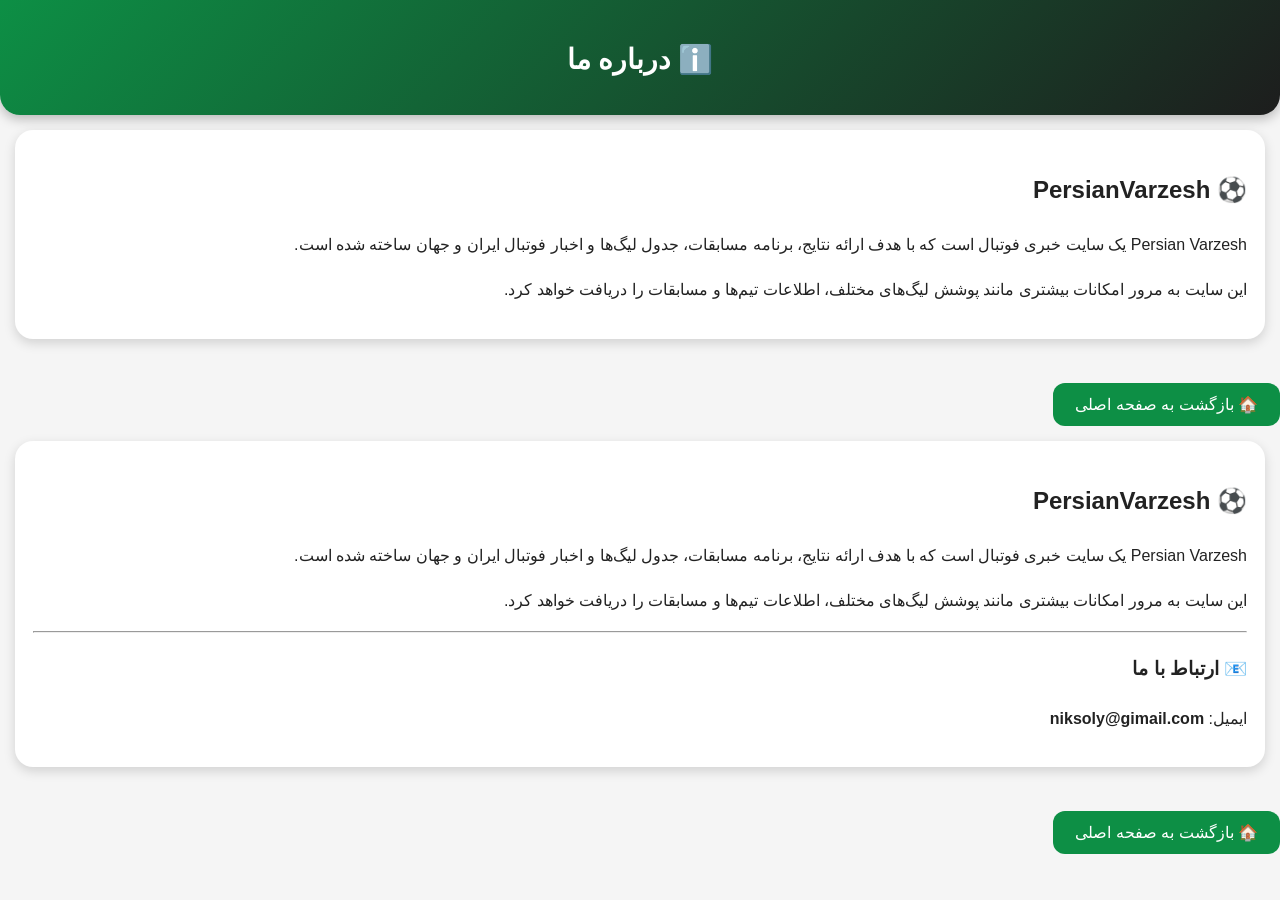
<file: about.html>
<!DOCTYPE html>
<html lang="fa" dir="rtl">
<head>
<meta charset="UTF-8">
<meta name="viewport" content="width=device-width, initial-scale=1.0">
<title>درباره ما</title>
<link rel="stylesheet" href="style.css">
</head>

<body>

<header>
<h1>ℹ️ درباره ما</h1>
</header>

<div class="card">

<h2>⚽ PersianVarzesh</h2>

<p>Persian Varzesh 
 یک سایت خبری فوتبال است که با هدف ارائه نتایج، برنامه مسابقات، جدول لیگ‌ها و اخبار فوتبال ایران و جهان ساخته شده است.
</p>

<p>
این سایت به مرور امکانات بیشتری مانند پوشش لیگ‌های مختلف، اطلاعات تیم‌ها و مسابقات را دریافت خواهد کرد.
</p>

</div>

<br>

<a href="index.html">
<button>🏠 بازگشت به صفحه اصلی</button>
</a>

</body>
</html><div class="card">

<h2>⚽ PersianVarzesh</h2>

<p>
Persian Varzesh یک سایت خبری فوتبال است که با هدف ارائه نتایج، برنامه مسابقات، جدول لیگ‌ها و اخبار فوتبال ایران و جهان ساخته شده است.
</p>

<p>
این سایت به مرور امکانات بیشتری مانند پوشش لیگ‌های مختلف، اطلاعات تیم‌ها و مسابقات را دریافت خواهد کرد.
</p>

<hr>

<h3>📧 ارتباط با ما</h3>

<p>
ایمیل:
<b>niksoly@gimail.com</b>
</p>

</div>

<br>

<a href="index.html">
<button>🏠 بازگشت به صفحه اصلی</button>
</a>
</file>
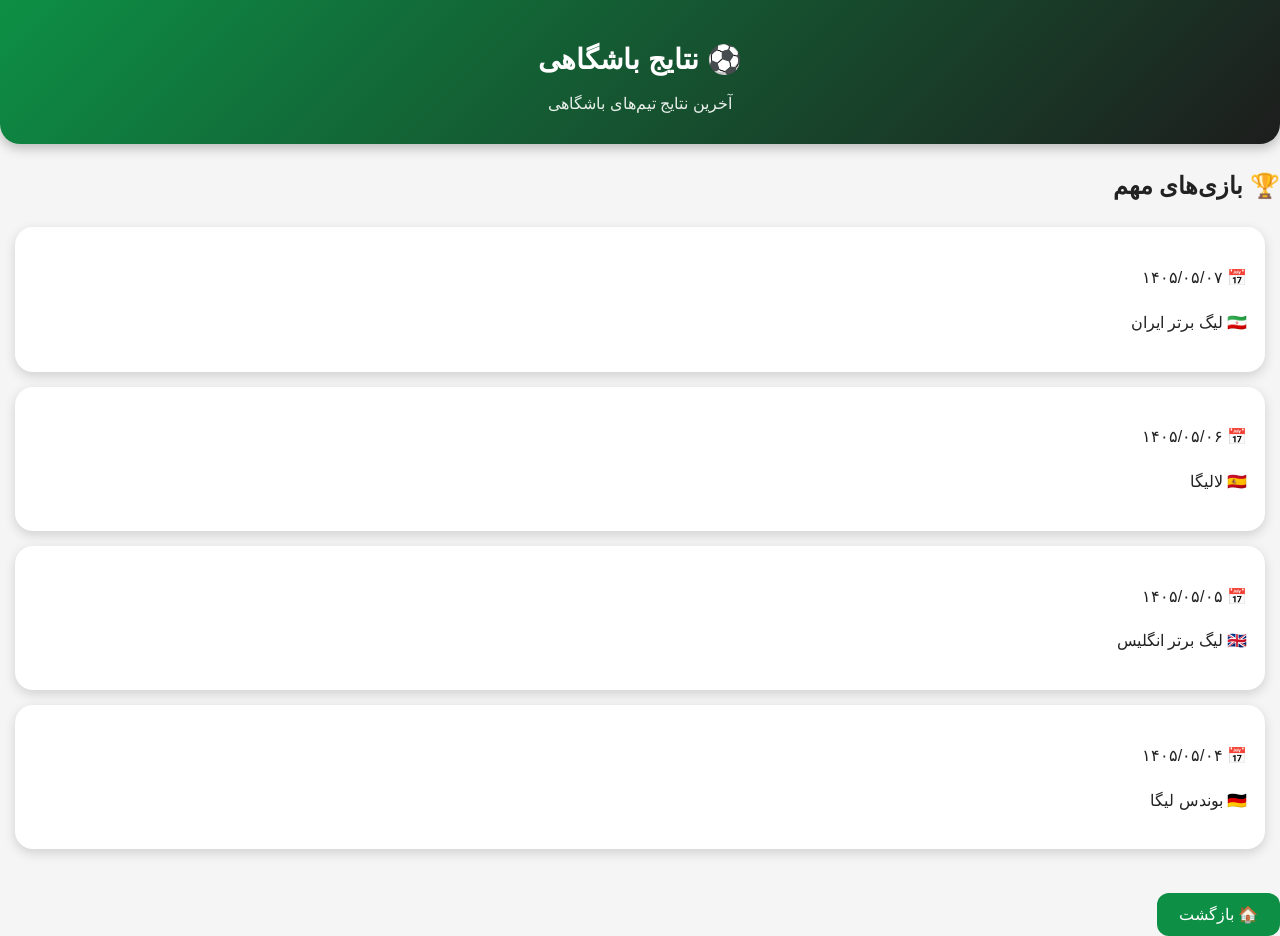
<file: club.html>
<!DOCTYPE html>
<html lang="fa" dir="rtl">

<head>

<meta charset="UTF-8">

<meta name="viewport" content="width=device-width, initial-scale=1.0">

<title>نتایج باشگاهی</title>

<link rel="stylesheet" href="style.css">

</head>


<body>


<header>

<h1>
⚽ نتایج باشگاهی
</h1>

<p>
آخرین نتایج تیم‌های باشگاهی
</p>

</header>




<h2>🏆 بازی‌های مهم</h2>



<div class="card">

<h3>

</h3>

<p>
📅 ۱۴۰۵/۰۵/۰۷
</p>

<p>
🇮🇷 لیگ برتر ایران
</p>

</div>



<div class="card">

<h3>

</h3>

<p>
📅 ۱۴۰۵/۰۵/۰۶
</p>

<p>
🇪🇸 لالیگا
</p>

</div>



<div class="card">

<h3>

</h3>

<p>
📅 ۱۴۰۵/۰۵/۰۵
</p>

<p>
🇬🇧 لیگ برتر انگلیس
</p>

</div>



<div class="card">

<h3>

</h3>

<p>
📅 ۱۴۰۵/۰۵/۰۴
</p>

<p>
🇩🇪 بوندس لیگا
</p>

</div>





<br>


<a href="index.html">

<button>
🏠 بازگشت
</button>

</a>




<script src="script.js"></script>


</body>

</html>
</file>
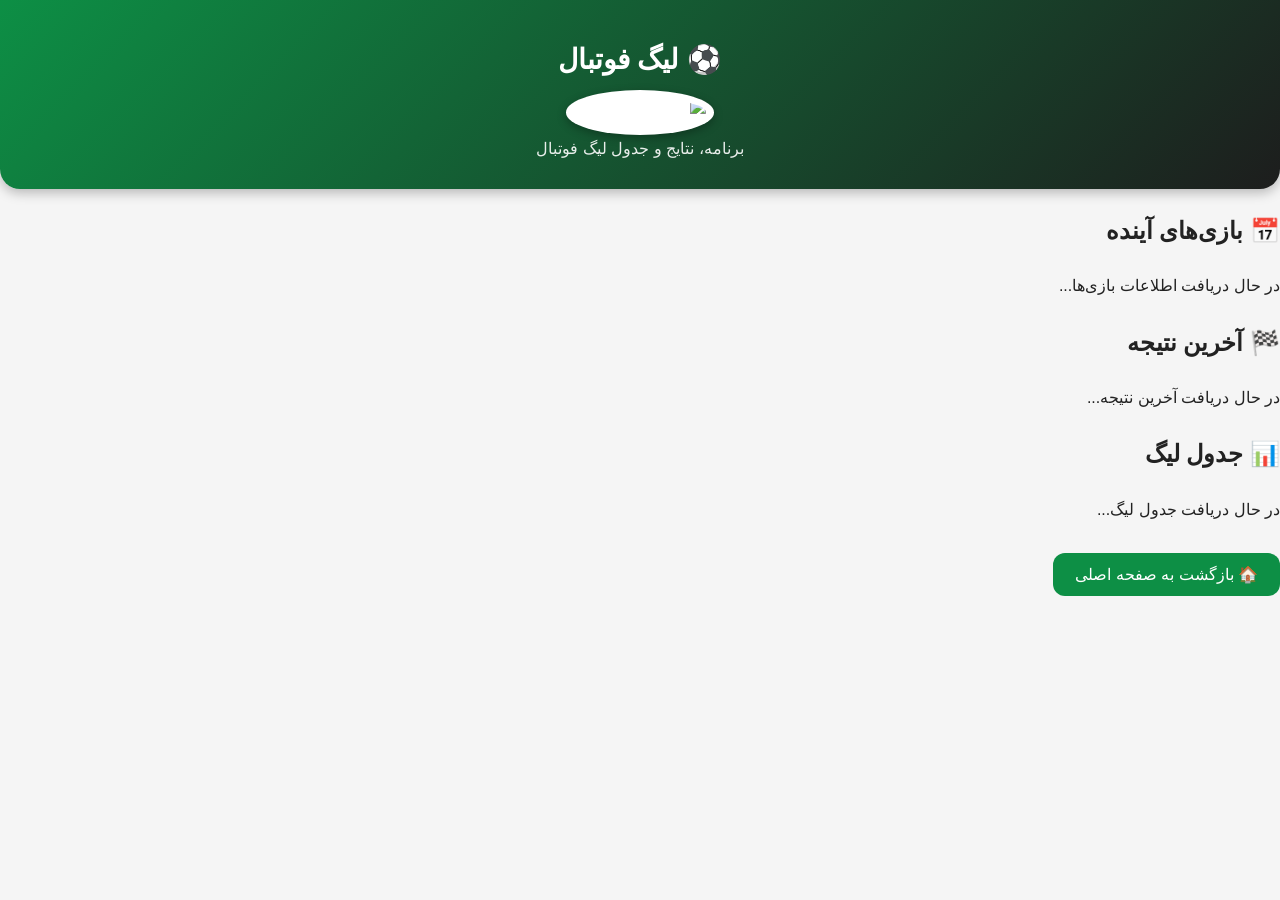
<file: league.html>
<!DOCTYPE html>
<html lang="fa" dir="rtl">

<head>

    <meta charset="UTF-8">

    <meta name="viewport" content="width=device-width, initial-scale=1.0">

    <!-- SEO -->
    <title>لیگ فوتبال | نتایج، جدول و بازی‌های آینده | پرشین ورزش</title>

    <meta
        name="description"
        content="مشاهده نتایج، جدول و بازی‌های آینده لیگ‌های معتبر فوتبال در پرشین ورزش."
    >

    <meta
        name="robots"
        content="index, follow, max-image-preview:large"
    >

    <meta name="author" content="Persian Varzesh">

    <link
        rel="canonical"
        id="canonicalLink"
        href="https://nikanstudio.github.io/Iranvarzesh/league.html"
    >

    <!-- Open Graph -->

    <meta property="og:type" content="website">

    <meta
        property="og:title"
        id="ogTitle"
        content="لیگ فوتبال | پرشین ورزش"
    >

    <meta
        property="og:description"
        id="ogDescription"
        content="نتایج، جدول و بازی‌های آینده لیگ فوتبال در پرشین ورزش."
    >

    <meta
        property="og:site_name"
        content="پرشین ورزش"
    >

    <meta
        property="og:locale"
        content="fa_IR"
    >

    <meta
        property="og:url"
        id="ogUrl"
        content="https://nikanstudio.github.io/Iranvarzesh/league.html"
    >

    <meta
        property="og:image"
        content="https://nikanstudio.github.io/Iranvarzesh/logo.png"
    >

    <!-- Twitter -->

    <meta
        name="twitter:card"
        content="summary_large_image"
    >

    <meta
        name="twitter:title"
        id="twitterTitle"
        content="لیگ فوتبال | پرشین ورزش"
    >

    <meta
        name="twitter:description"
        id="twitterDescription"
        content="نتایج، جدول و بازی‌های آینده لیگ فوتبال."
    >

    <meta
        name="twitter:image"
        content="https://nikanstudio.github.io/Iranvarzesh/logo.png"
    >

    <meta
        name="theme-color"
        content="#0d8f45"
    >

    <link
        rel="stylesheet"
        href="style.css"
    >

</head>


<body>


    <header>

        <h1 id="leagueTitle">
            ⚽ لیگ فوتبال
        </h1>

        <img
            id="leagueBadge"
            width="100"
            height="100"
            alt="لوگوی لیگ فوتبال"
        >

        <p id="leagueDescription">
            برنامه، نتایج و جدول لیگ فوتبال
        </p>

    </header>


    <main>


        <section aria-labelledby="futureMatchesTitle">

            <h2 id="futureMatchesTitle">
                📅 بازی‌های آینده
            </h2>

            <div id="matches">
                در حال دریافت اطلاعات بازی‌ها...
            </div>

        </section>


        <section aria-labelledby="lastMatchTitle">

            <h2 id="lastMatchTitle">
                🏁 آخرین نتیجه
            </h2>

            <div id="lastMatch">
                در حال دریافت آخرین نتیجه...
            </div>

        </section>


        <section aria-labelledby="leagueTableTitle">

            <h2 id="leagueTableTitle">
                📊 جدول لیگ
            </h2>

            <div id="leagueTable">
                در حال دریافت جدول لیگ...
            </div>

        </section>


        <br>


        <a href="index.html">

            <button type="button">
                🏠 بازگشت به صفحه اصلی
            </button>

        </a>


    </main>


    <script src="script.js"></script>


</body>

</html>
</file>
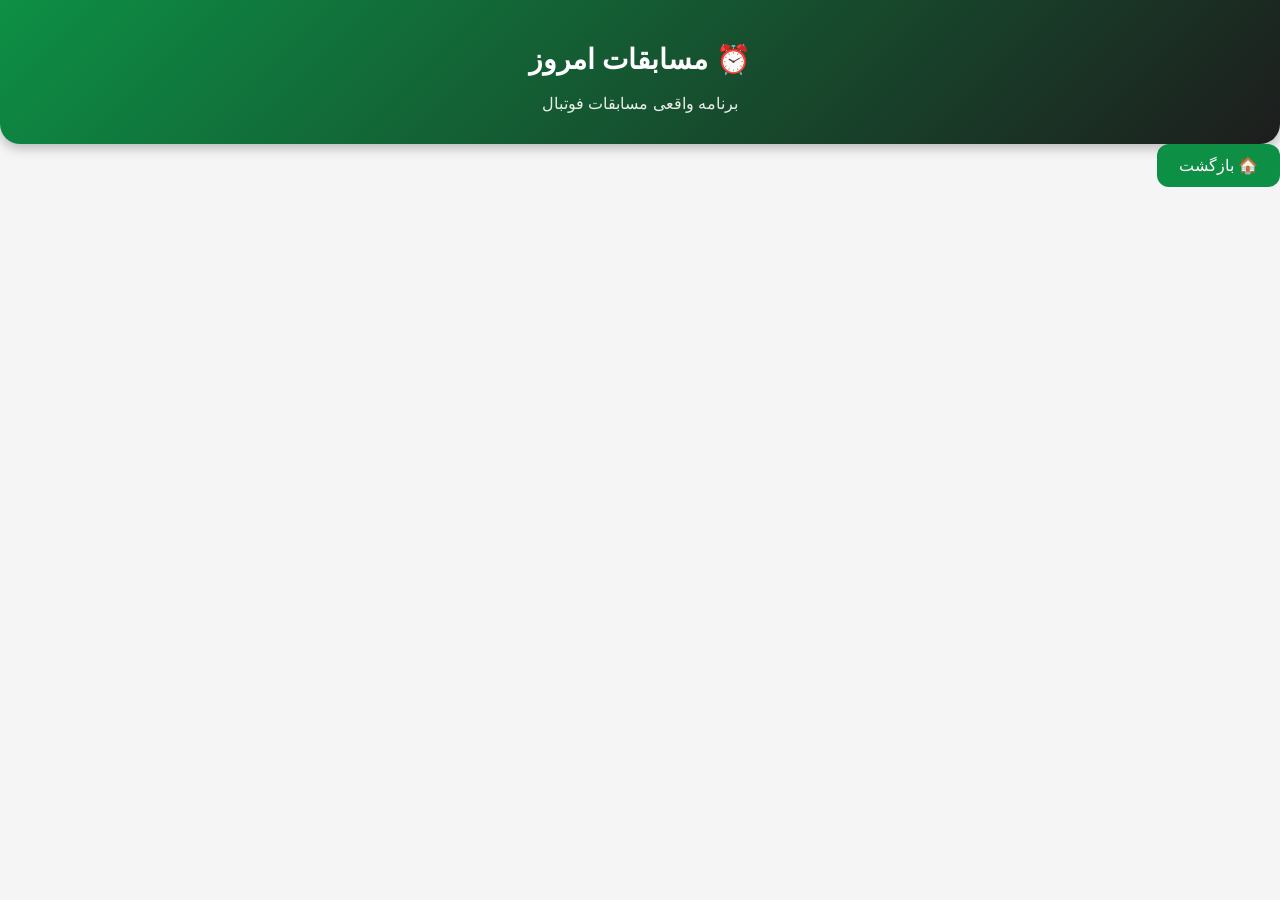
<file: matches.html>
<!DOCTYPE html>
<html lang="fa" dir="rtl">

<head>

<meta charset="UTF-8">

<meta name="viewport" content="width=device-width, initial-scale=1.0">

<title>مسابقات امروز</title>

<link rel="stylesheet" href="style.css">

</head>


<body>

<header>

<h1>⏰ مسابقات امروز</h1>

<p>برنامه واقعی مسابقات فوتبال</p>

</header>


<main>

<div id="todayMatches"></div>

</main>


<a href="index.html">
<button>🏠 بازگشت</button>
</a>


<script src="script.js"></script>

</body>

</html>
</file>
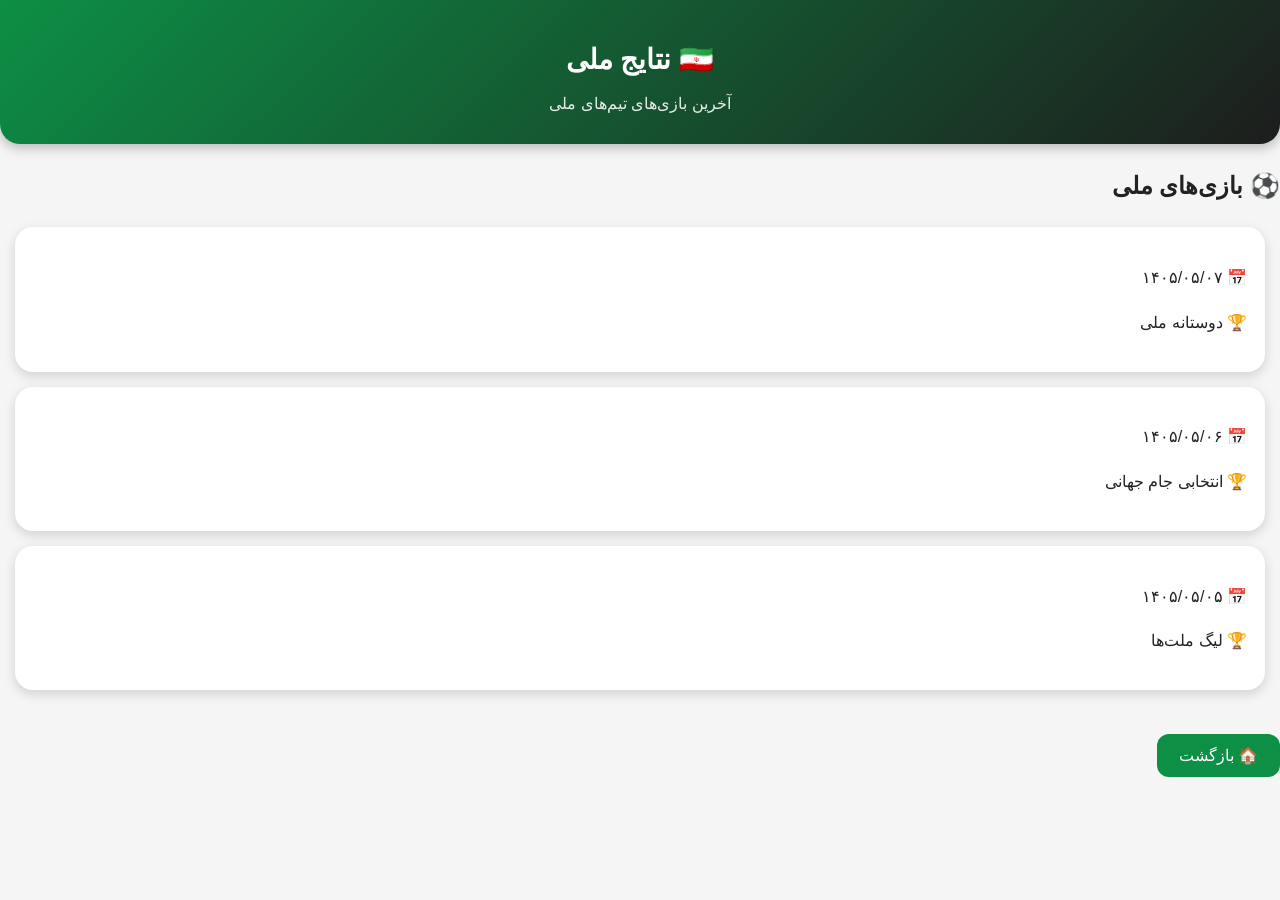
<file: national.html>
<!DOCTYPE html>
<html lang="fa" dir="rtl">

<head>

<meta charset="UTF-8">

<meta name="viewport" content="width=device-width, initial-scale=1.0">

<title>نتایج ملی</title>

<link rel="stylesheet" href="style.css">

</head>


<body>


<header>

<h1>
🇮🇷 نتایج ملی
</h1>

<p>
آخرین بازی‌های تیم‌های ملی
</p>

</header>



<h2>⚽ بازی‌های ملی</h2>



<div class="card">

<h3>
  
</h3>

<p>
📅 ۱۴۰۵/۰۵/۰۷
</p>

<p>
🏆 دوستانه ملی
</p>

</div>



<div class="card">

<h3>

</h3>

<p>
📅 ۱۴۰۵/۰۵/۰۶
</p>

<p>
🏆 انتخابی جام جهانی
</p>

</div>



<div class="card">

<h3>

</h3>

<p>
📅 ۱۴۰۵/۰۵/۰۵
</p>

<p>
🏆 لیگ ملت‌ها
</p>

</div>




<br>


<a href="index.html">

<button>
🏠 بازگشت
</button>

</a>




<script src="script.js"></script>


</body>

</html>
</file>
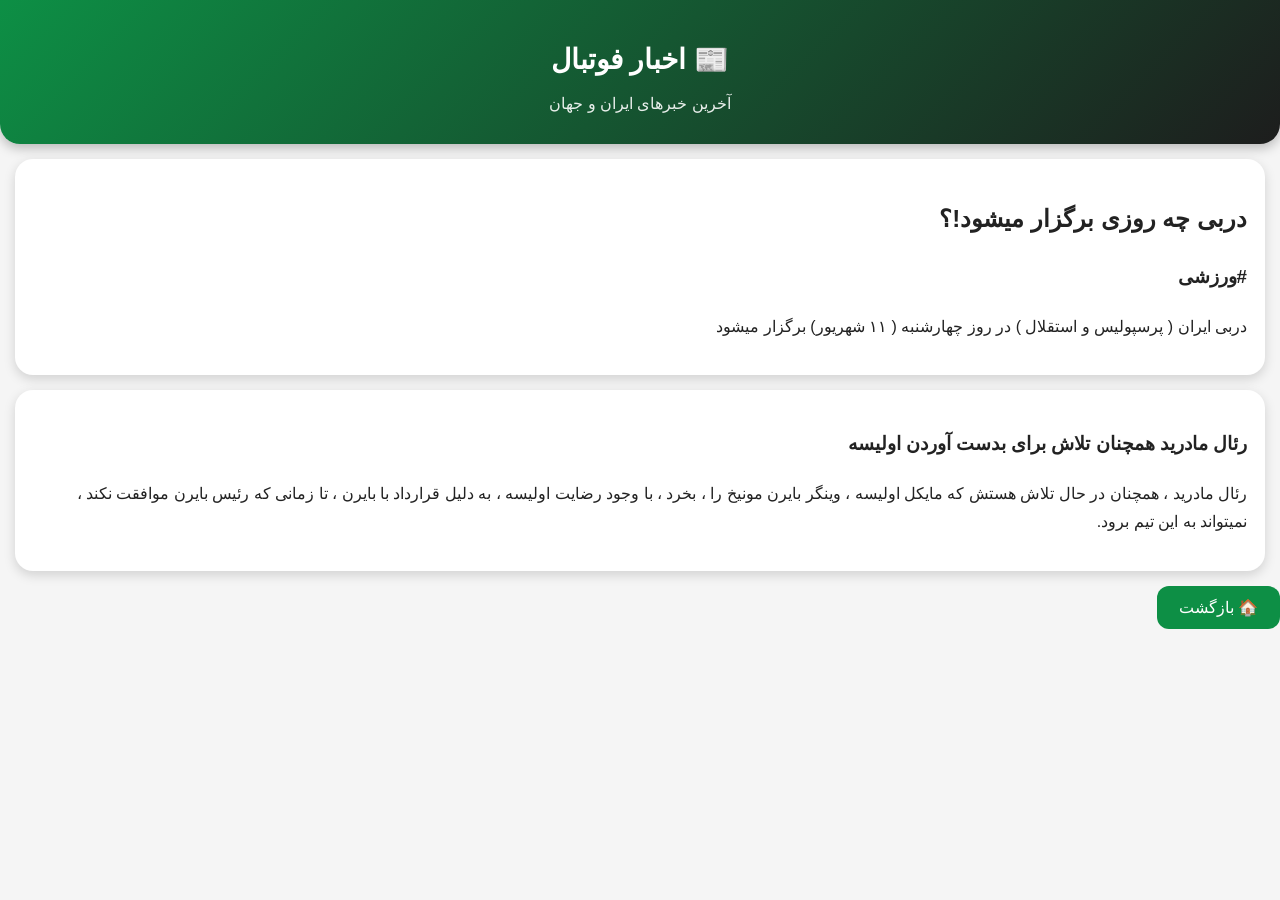
<file: news.html>
<!DOCTYPE html>
<html lang="fa" dir="rtl">

<head>

<meta charset="UTF-8">

<meta name="viewport" content="width=device-width, initial-scale=1.0">

<title>اخبار فوتبال</title>

<link rel="stylesheet" href="style.css">

</head>


<body>

<header>

<h1>📰 اخبار فوتبال</h1>

<p>آخرین خبرهای ایران و جهان</p>

</header>


<main>

<div class="card">

<h2>دربی چه روزی برگزار میشود!؟</h2>

<h3>#ورزشی</h3>

<p>
  دربی ایران ( پرسپولیس و استقلال ) در روز چهارشنبه ( ۱۱ شهریور) برگزار میشود
</p>

</div>


<div class="card">

<h3>رئال مادرید همچنان تلاش برای بدست آوردن اولیسه</h3>

<p>
  رئال مادرید ، همچنان در حال تلاش هستش که مایکل اولیسه ، وینگر بایرن مونیخ را ، بخرد ، با وجود رضایت اولیسه  ، به دلیل قرارداد با بایرن ، تا زمانی که رئیس بایرن موافقت نکند ، نمیتواند به این تیم برود.
</p>

</div>


</main>


<a href="index.html">

<button>🏠 بازگشت</button>

</a>


</body>

</html>
</file>
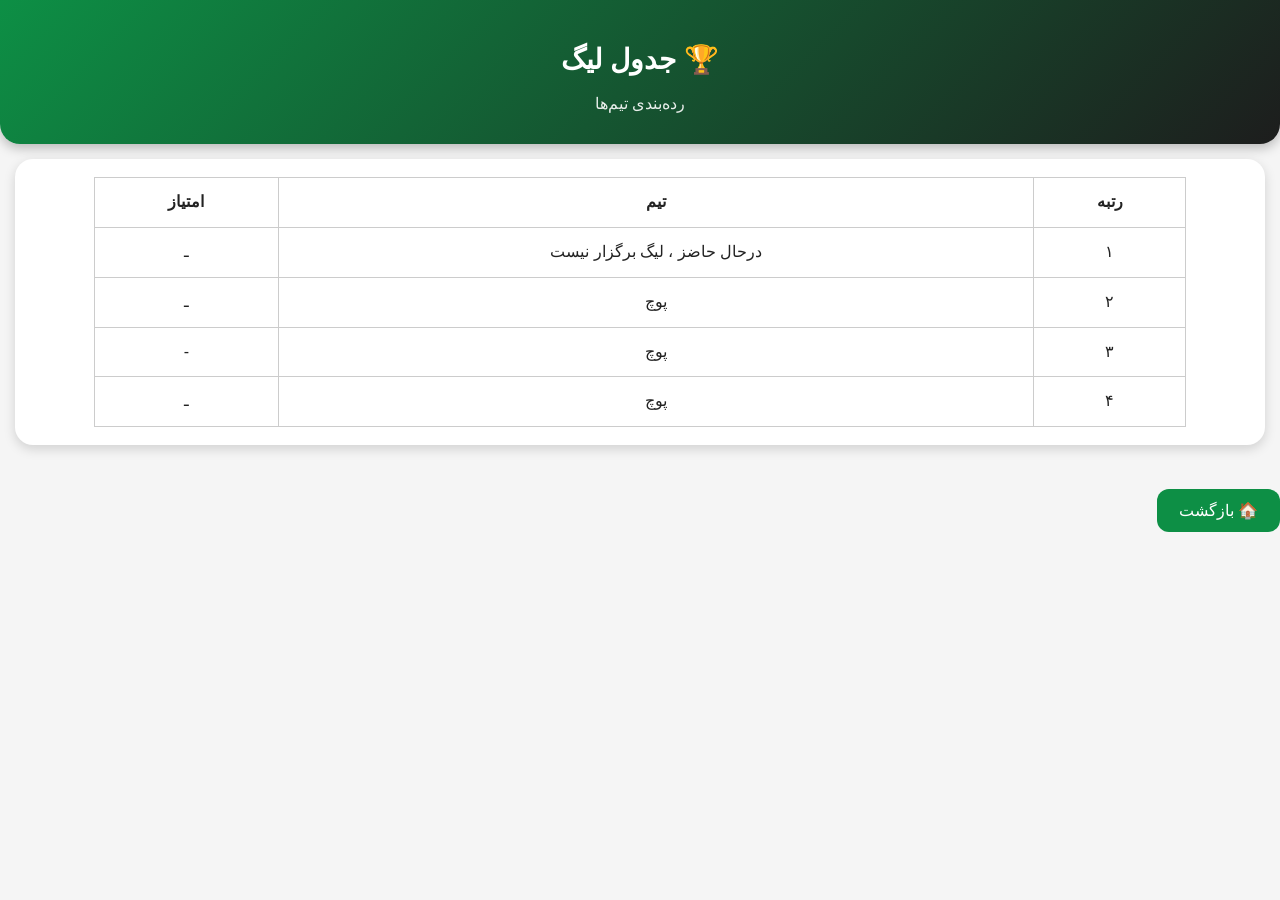
<file: table.html>
<!DOCTYPE html>
<html lang="fa" dir="rtl">

<head>

<meta charset="UTF-8">

<meta name="viewport" content="width=device-width, initial-scale=1.0">

<title>جدول لیگ</title>

<link rel="stylesheet" href="style.css">

</head>


<body>


<header>

<h1>
🏆 جدول لیگ
</h1>

<p>
رده‌بندی تیم‌ها
</p>

</header>




<div class="card">

<table class="matches-table">

<tr>

<th>
رتبه
</th>

<th>
تیم
</th>

<th>
امتیاز
</th>

</tr>



<tr>

<td>
۱
</td>

<td>
درحال حاضز ، لیگ برگزار نیست
</td>

<td>
ـ
</td>

</tr>



<tr>

<td>
۲
</td>

<td>
پوچ
</td>

<td>
ـ
</td>

</tr>



<tr>

<td>
۳
</td>

<td>
پوچ
</td>

<td>
-
</td>

</tr>



<tr>

<td>
۴
</td>

<td>
پوچ
</td>

<td>
ـ
</td>

</tr>


</table>

</div>




<br>


<a href="index.html">

<button>
🏠 بازگشت
</button>

</a>




<script src="script.js"></script>


</body>

</html>
</file>
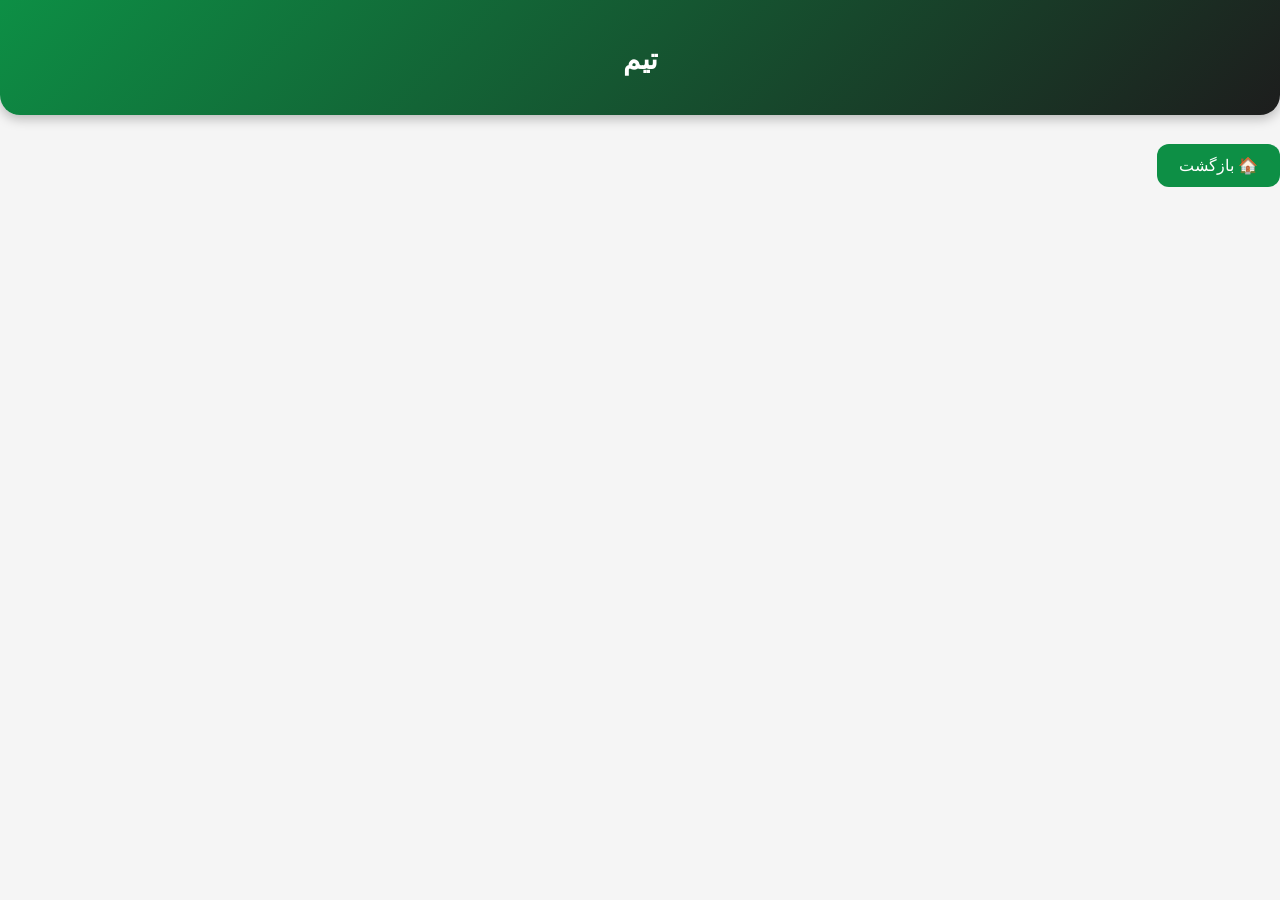
<file: team.html>
<!DOCTYPE html>
<html lang="fa" dir="rtl">

<head>

<meta charset="UTF-8">

<meta name="viewport" content="width=device-width, initial-scale=1.0">

<title>تیم</title>

<link rel="stylesheet" href="style.css">

</head>


<body>

<header>

<h1 id="teamName">تیم</h1>

</header>


<div id="teamInfo"></div>


<br>

<a href="index.html">

<button>🏠 بازگشت</button>

</a>


<script src="team.js"></script>

</body>

</html>
</file>
<file: style.css>
* {
    box-sizing: border-box;
    font-family: Tahoma, Arial, sans-serif;
}


body {
    margin: 0;
    background: #f5f5f5;
    color: #222;
    line-height: 1.8;
}


/* TOP BAR */

.top-bar {
    background: #006400;
    color: white;
    padding: 10px;
    display: flex;
    justify-content: space-between;
    align-items: center;
    gap: 10px;
}


/* HEADER */

header {
    background: linear-gradient(135deg, #0d8f45, #1d1d1d);
    color: white;
    text-align: center;
    padding: 25px 15px;
    border-radius: 0 0 20px 20px;
    box-shadow: 0 4px 12px rgba(0, 0, 0, .25);
}

header h1 {
    margin: 10px 0 5px;
    font-size: 28px;
}

header p {
    margin: 0;
    opacity: .9;
}

header img {
    width: 90px;
    height: 90px;
    border-radius: 50%;
    background: white;
    padding: 8px;
    box-shadow: 0 3px 10px rgba(0, 0, 0, .3);
}


/* MENU */

.menu-btn {
    margin: 10px;
    padding: 10px;
    border: none;
    border-radius: 10px;
    cursor: pointer;
}


nav {
    display: none;
    flex-direction: column;
    background: #111;
    padding: 10px;
}


nav a {
    color: white;
    text-decoration: none;
    padding: 10px;
}


nav a:hover {
    background: #222;
    border-radius: 8px;
}


/* SEARCH */

.search-box {
    padding: 15px;
}


input {
    width: 100%;
    padding: 12px;
    border-radius: 10px;
    border: 1px solid #aaa;
    font-size: 16px;
}


/* BUTTONS */

button {
    background: #0d8f45;
    color: white;
    border: none;
    padding: 12px 22px;
    border-radius: 12px;
    font-size: 16px;
    cursor: pointer;
    transition: .3s;
}


button:hover {
    background: #086b33;
    transform: scale(1.05);
}


/* CARDS */

.card {
    background: #ffffff;
    border-radius: 18px;
    padding: 18px;
    margin: 15px;
    box-shadow: 0 4px 12px rgba(0, 0, 0, 0.15);
    transition: 0.3s;
}


.card:hover {
    transform: translateY(-4px);
    box-shadow: 0 8px 18px rgba(0, 0, 0, 0.25);
}


.card a {
    text-decoration: none;
    color: #006400;
    font-size: 18px;
    font-weight: bold;
}


/* HERO */

.hero img {
    width: 100%;
    border-radius: 15px;
}


/* MATCHES */

.matches-table {
    width: 90%;
    margin: auto;
    border-collapse: collapse;
    background: white;
}


.matches-table td,
.matches-table th {
    border: 1px solid #ccc;
    padding: 10px;
    text-align: center;
}


.matches-table img {
    width: 30px;
    height: 30px;
    vertical-align: middle;
    margin-left: 8px;
    border-radius: 50%;
}


.team-logo {
    width: 32px;
    height: 32px;
    object-fit: contain;
    vertical-align: middle;
    margin-left: 8px;
}


/* SLIDER */

.slider {
    width: 100%;
    max-width: 900px;
    margin: 20px auto;
    position: relative;
    overflow: hidden;
    border-radius: 15px;
}


.slide {
    display: none;
}


.slide.active {
    display: block;
}


.slide img {
    width: 100%;
    display: block;
}


.caption {
    position: absolute;
    bottom: 0;
    width: 100%;
    background: rgba(0, 0, 0, .6);
    color: white;
    padding: 15px;
}


/* DARK MODE */

.dark {
    background: #121212;
    color: white;
}


.dark .card,
.dark .matches-table {
    background: #222;
    color: white;
}


.dark header {
    background: #1b1b1b;
    color: white;
}


.dark button {
    background: #333;
    color: white;
}


/* TOP BUTTON */

#topBtn {
    position: fixed;
    bottom: 20px;
    right: 20px;
}


/* FOOTER */

.footer {
    margin-top: 40px;
    padding: 20px;
    text-align: center;
    background: #222;
    color: white;
    border-top: 3px solid #00b050;
}


.footer p {
    margin: 5px 0;
}


/* MOBILE */

@media (max-width: 600px) {

    .top-bar {
        flex-direction: column;
        text-align: center;
    }

    header h1 {
        font-size: 24px;
    }

    .card {
        margin: 10px;
    }

}
</file>
